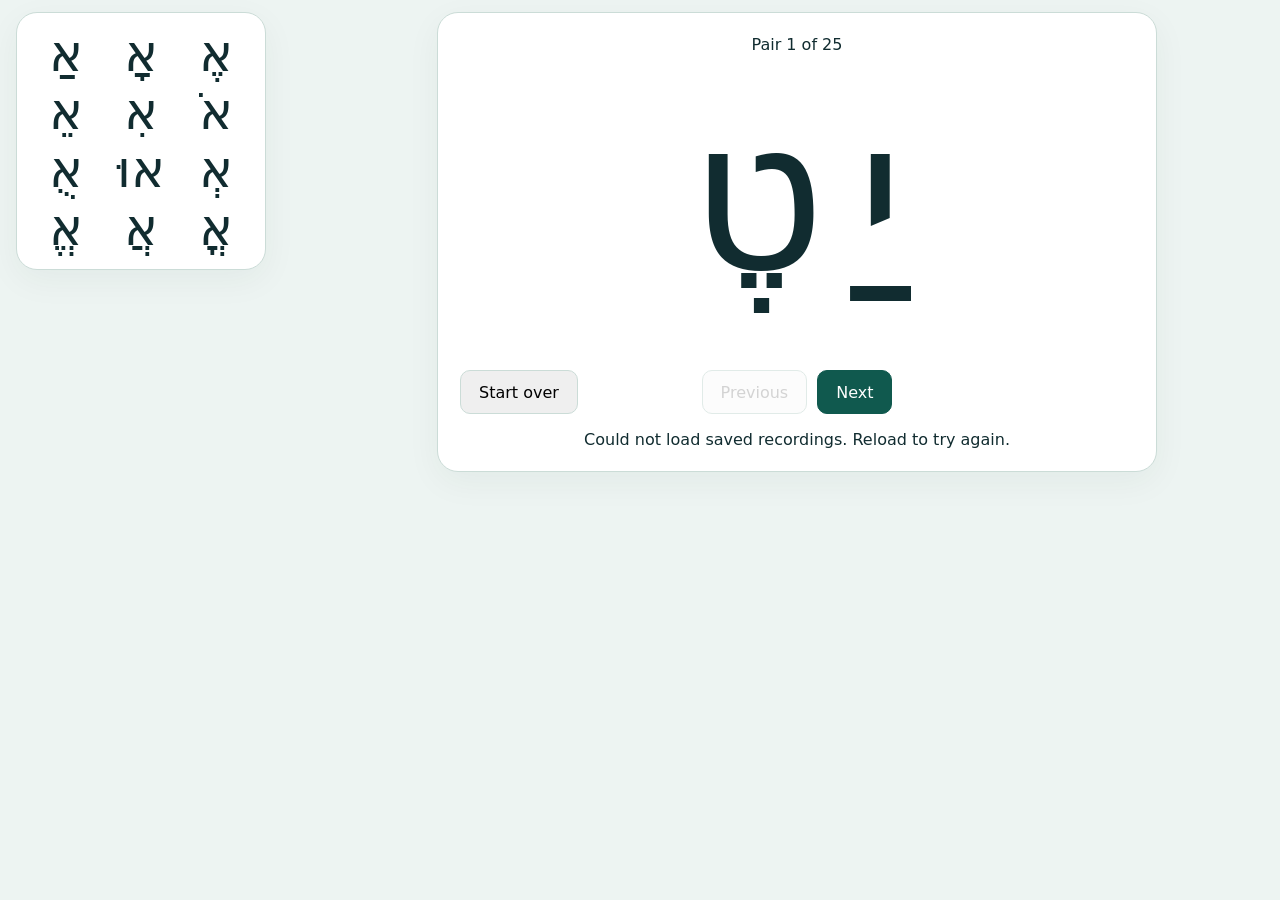
<file: index.html>
<!doctype html>
<html lang="en">
<head>
<meta charset="utf-8">
<meta name="viewport" content="width=device-width, initial-scale=1, viewport-fit=cover">
<title>Hebrew Vowel Recorder</title>
<link rel="stylesheet" href="web/style.css?v=12">
<script type="module" src="web/app.js?v=12"></script>
</head>
<body>
<main>
  <aside aria-label="Hebrew vowels">
    <div id="vowels" role="radiogroup" aria-label="Choose a vowel"></div>
  </aside>
  <section class="lesson" aria-label="Hebrew pairs">
    <div class="card practice">
      <p id="pair-position" aria-live="polite">Pair 1 of 25</p>
      <button id="pair" lang="he" dir="rtl" disabled><span id="pair-text">יַ טֶ</span></button>
      <div class="pair-navigation">
        <button id="start-over" disabled>Start over</button>
        <div class="pair-step">
          <button id="previous" disabled>Previous</button>
          <button id="next" disabled>Next</button>
        </div>
      </div>
      <p id="status" role="status" aria-live="polite"></p>
    </div>
    <section class="card recorder" aria-label="Sound recorder" hidden>
      <div id="actions">
        <span id="symbol" class="symbol" lang="he" dir="rtl" hidden></span>
        <button id="record" disabled>Record pair</button>
        <button id="record-vowel" disabled>Record vowel</button>
        <button id="save" hidden>Save recording</button>
      </div>
    </section>
    <audio id="player" hidden></audio>
  </section>
</main>
</body>
</html>
</file>
<file: web/style.css>
:root {
  color-scheme: light;
  font-family: system-ui, sans-serif;
  color: #112c30;
  background: #edf4f2;
  --edge: max(12px, env(safe-area-inset-top));
  --hebrew-font: "Times New Roman", "Noto Serif Hebrew", serif;
}
* { box-sizing: border-box; }
[hidden] { display: none !important; }
body { margin: 0; }
main {
  display: grid;
  min-height: 100svh;
  grid-template-columns: clamp(180px, 23vw, 250px) minmax(0, 1fr);
  align-items: start;
  gap: clamp(18px, 5vw, 64px);
  padding: var(--edge) max(16px, env(safe-area-inset-right)) 48px max(16px, env(safe-area-inset-left));
}
aside, .card {
  background: #fff;
  border: 1px solid #cbdcd7;
  border-radius: 21px;
  box-shadow: 0 10px 34px #12392c0d;
}
aside {
  position: sticky;
  z-index: 1;
  top: var(--edge);
  max-height: calc(100dvh - var(--edge) - 12px);
  overflow: auto;
  padding: 14px;
}
#vowels { position: relative; display: grid; grid-template-columns: repeat(3, 1fr); gap: 4px; }
#vowels input { position: absolute; width: 1px; height: 1px; opacity: 0; }
#vowels label {
  position: relative;
  display: grid;
  place-items: center;
  min-height: 54px;
  font: clamp(2.2rem, 4vw, 3.2rem)/1.05 var(--hebrew-font);
  cursor: pointer;
}
#vowels input:checked + label { color: #10594e; }
#vowels input:focus-visible + label { outline: 3px solid #bf580a; border-radius: 5px; }
#vowels input:disabled + label { opacity: .57; cursor: default; }
button { font: inherit; min-height: 44px; cursor: pointer; }
button:focus-visible { outline: 3px solid #bf580a; outline-offset: 2px; }
button:disabled { opacity: .57; cursor: wait; }
.lesson {
  width: min(100%, 720px);
  margin-inline: auto;
}
.practice {
  padding: clamp(12px, 2vw, 22px);
  text-align: center;
}
#pair-position { margin: 0; }
#pair {
  display: block;
  width: 100%;
  min-height: clamp(150px, 34svh, 340px);
  padding: 0 0 16px;
  border: 0;
  background: transparent;
  color: #112c30;
  font: clamp(5rem, min(21vw, 26svh), 13rem)/1.2 var(--hebrew-font);
  white-space: nowrap;
  word-spacing: -.1em;
}
#pair:disabled { opacity: 1; }
#pair-text { padding-inline: .05em; border-radius: .14em; }
#pair-text[data-playing],
#vowels input[data-playing] + label {
  color: #10594e;
  background: #d8f3d8;
}
#vowels input[data-playing] + label { border-radius: 8px; }
.pair-navigation {
  display: grid;
  grid-template-columns: minmax(0, 1fr) auto minmax(0, 1fr);
  align-items: center;
  gap: 10px;
  margin-top: 10px;
}
#start-over { justify-self: start; }
.pair-step { display: flex; gap: 10px; }
.pair-navigation button { padding: 8px 18px; border: 1px solid #cbdcd7; border-radius: 10px; }
#next { background: #10594e; color: white; border-color: #10594e; }
.recorder { margin-top: 14px; padding: 12px; text-align: center; }
.symbol { font: 3rem/1 var(--hebrew-font); color: #155b50; min-width: 1em; }
#actions { display: flex; flex-wrap: wrap; gap: 8px; justify-content: center; align-items: center; }
#actions button { background: #10594e; color: white; border: 0; border-radius: 10px; padding: 10px 18px; font-weight: 650; }
#actions [data-recording] { background: #9d302d; }
audio { display: block; margin: 18px auto 0; width: min(100%, 320px); }
#status { margin-bottom: 0; }
#status:empty { margin: 0; }
@media (max-width: 720px) {
  .pair-navigation { grid-template-columns: auto 1fr; gap: 8px; }
  .pair-step { justify-self: end; gap: 6px; }
  .pair-navigation button { padding-inline: 9px; }
}
@media (max-width: 620px) {
  main { grid-template-columns: minmax(0, 1fr); align-content: start; gap: 14px; }
  aside { max-height: 38dvh; }
  #vowels { grid-template-columns: repeat(5, minmax(0, 1fr)); }
}
</file>
